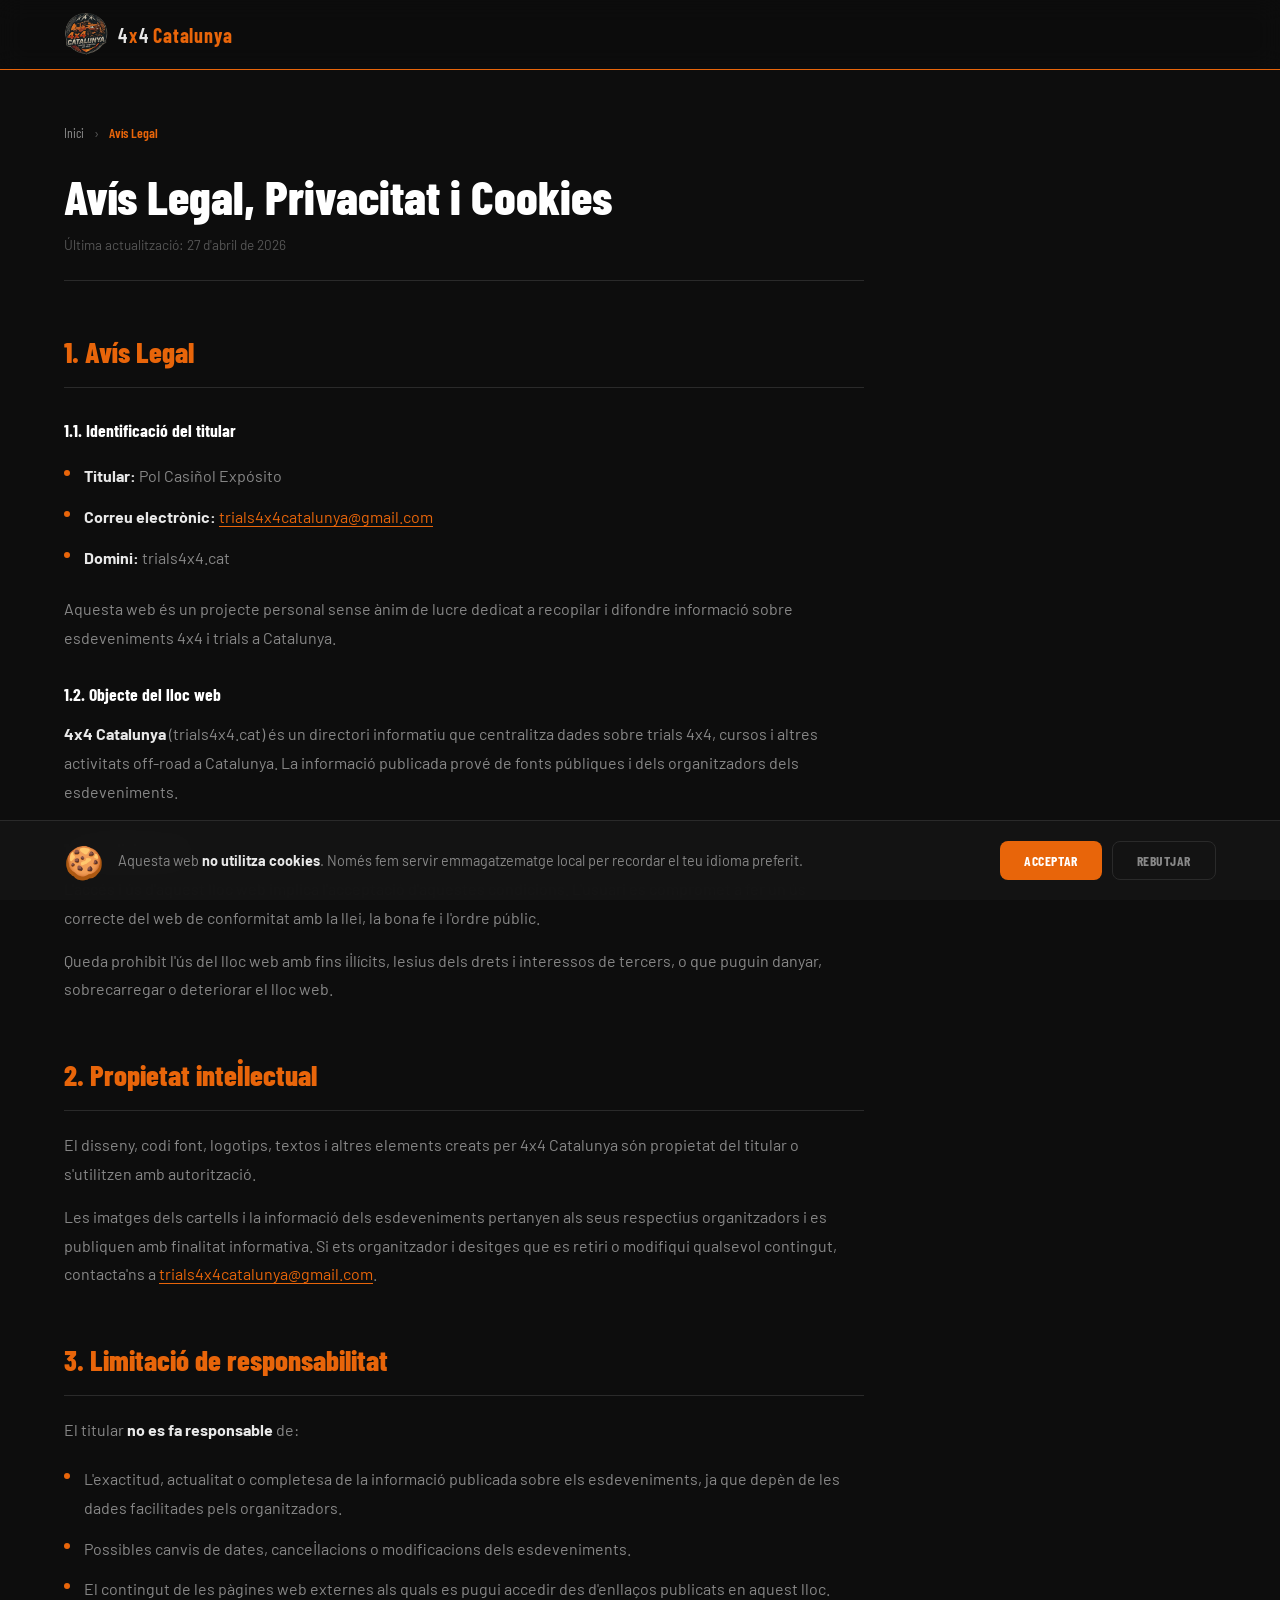
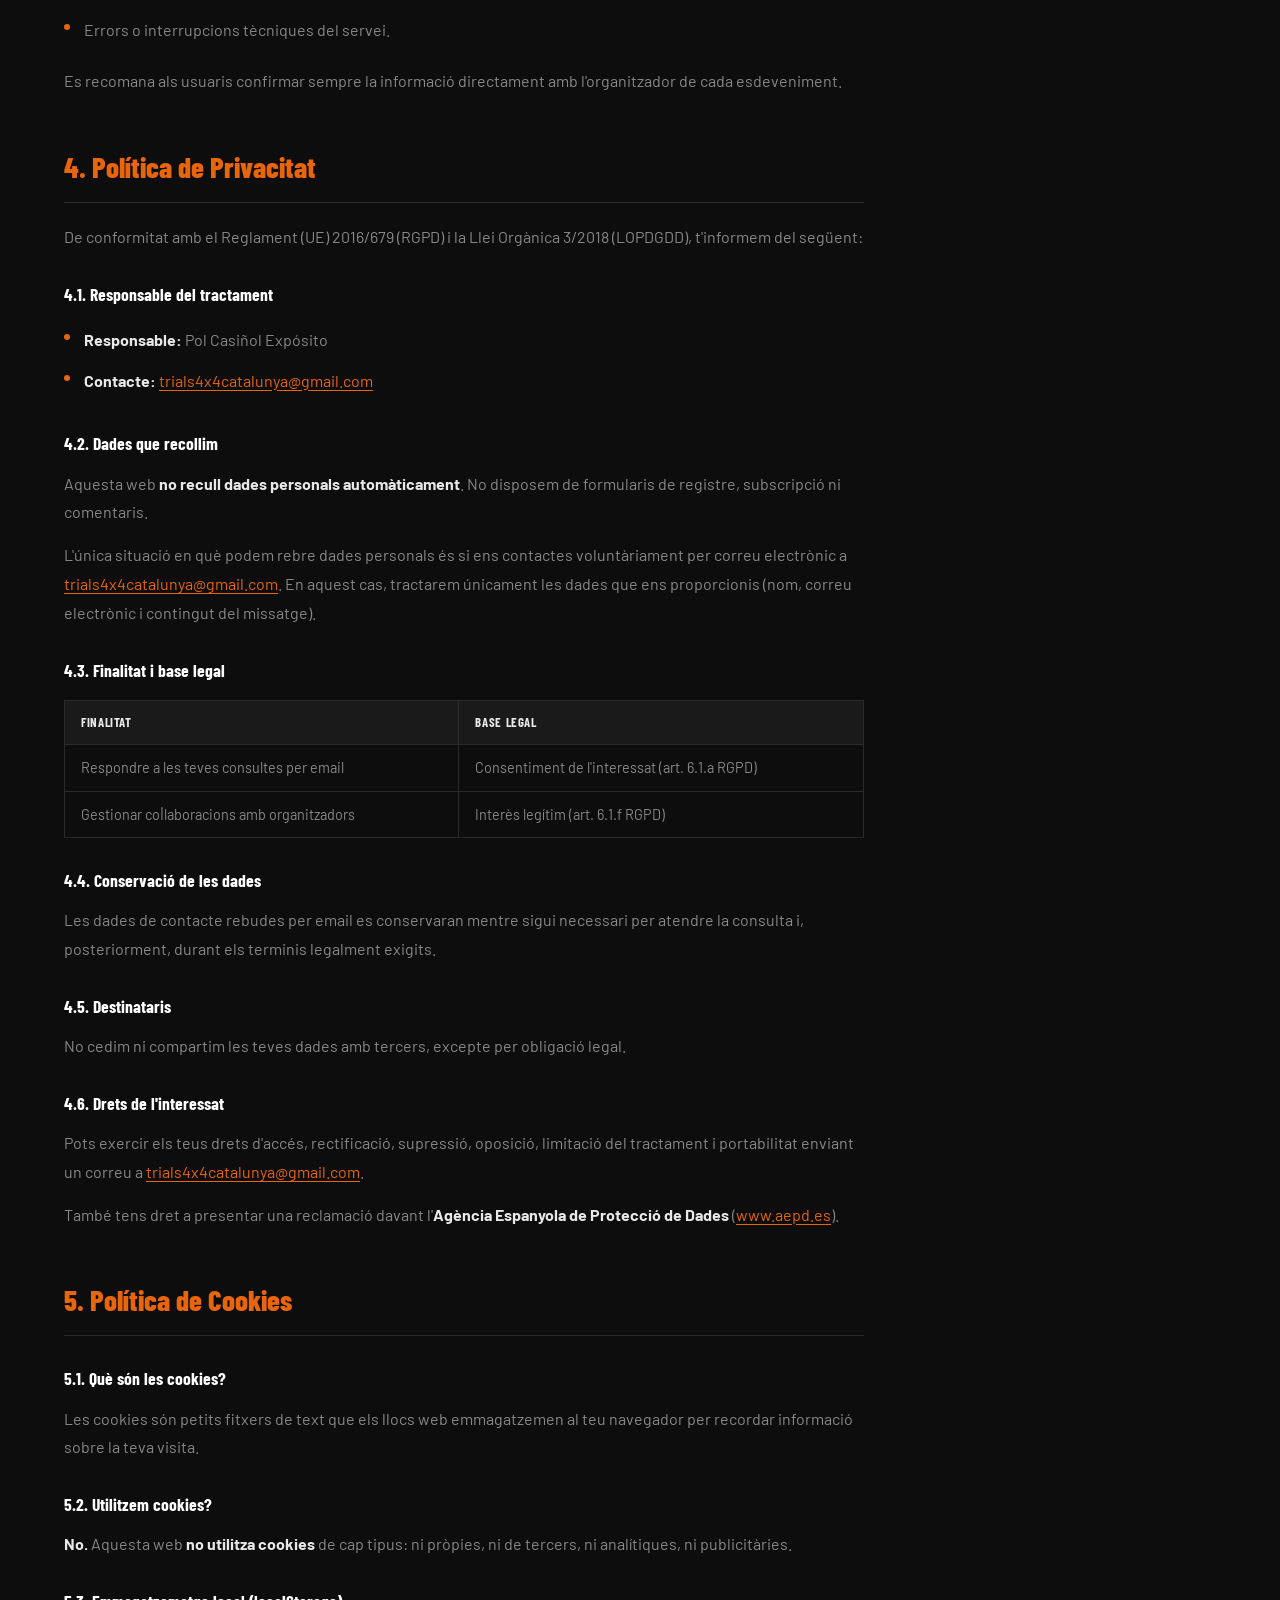
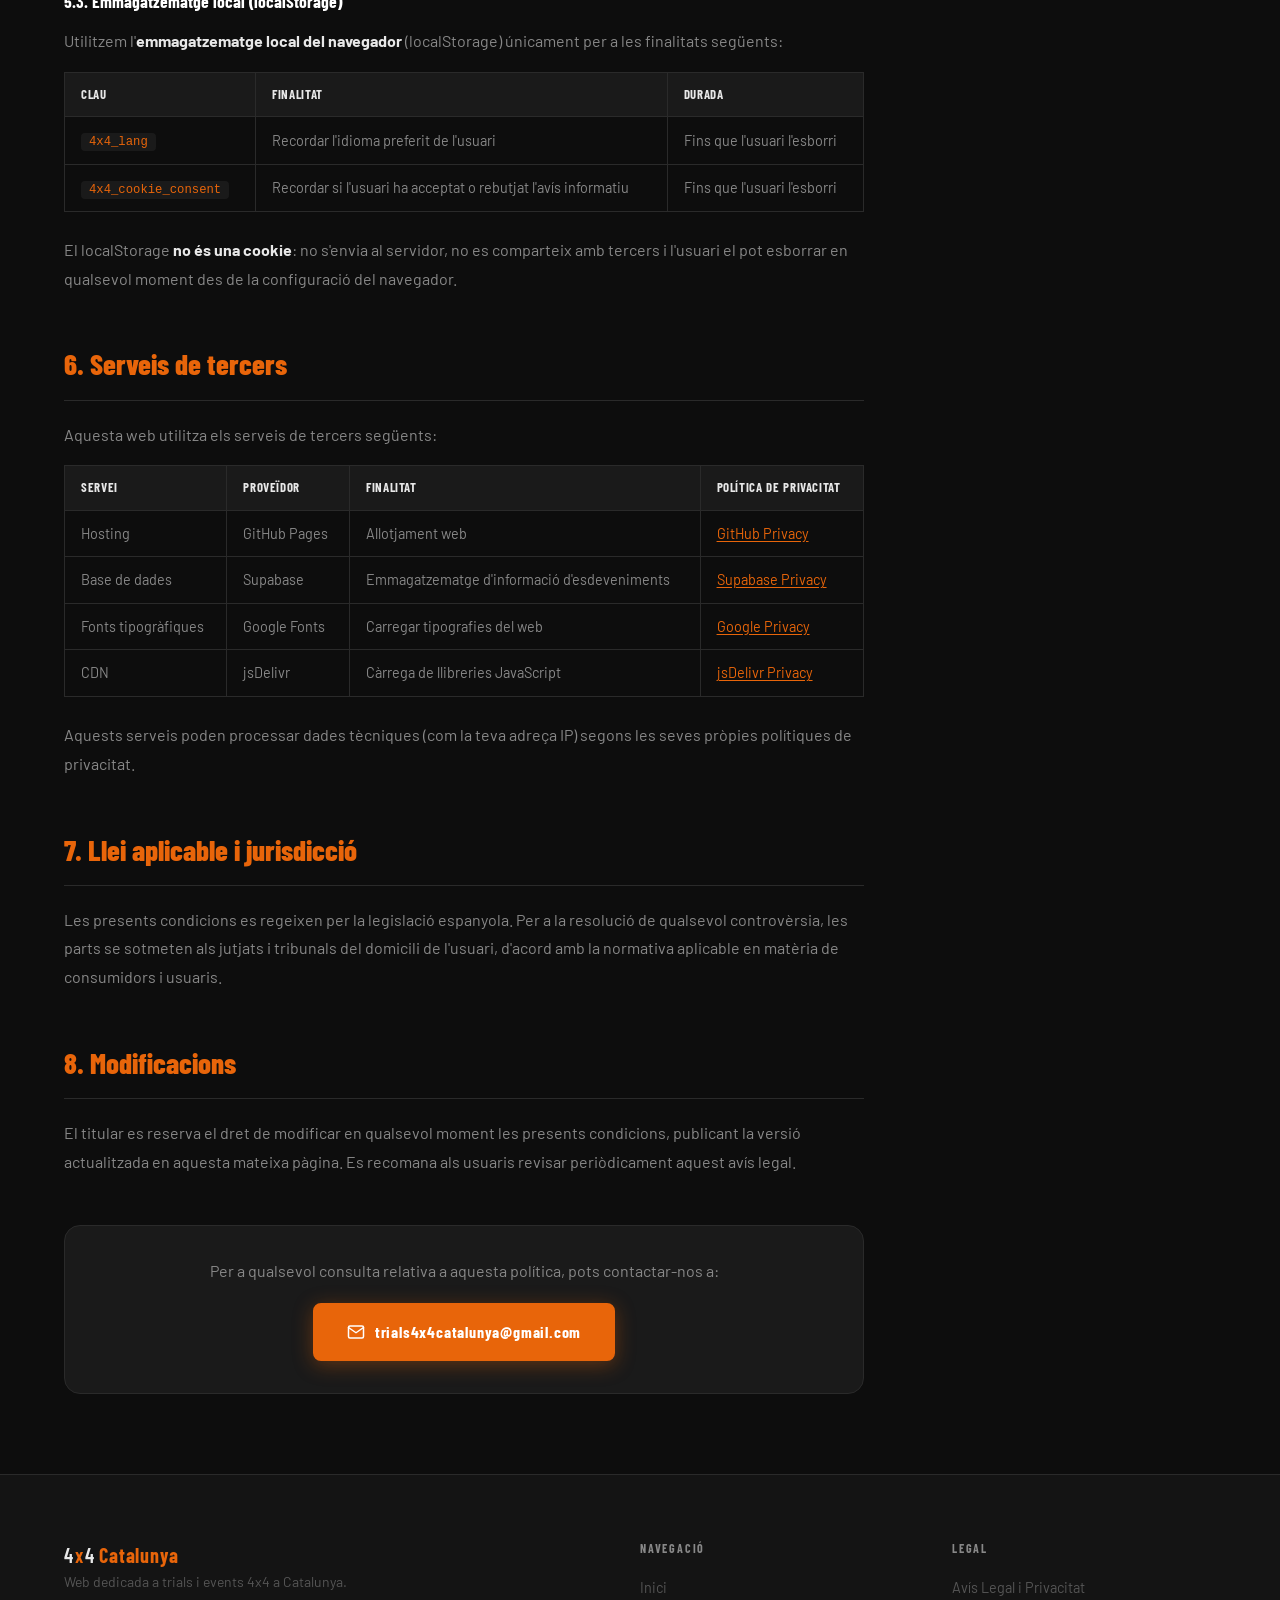
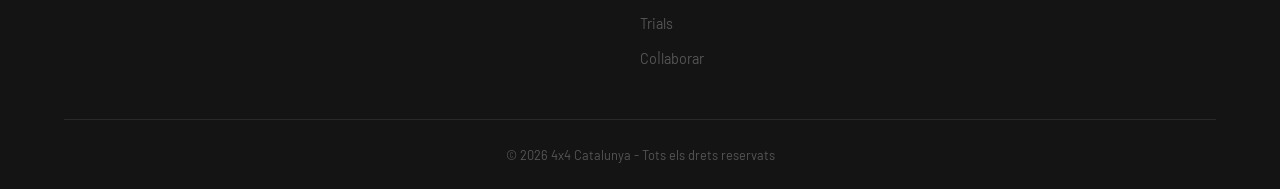
<file: avis-legal.html>
<!DOCTYPE html>
<html lang="ca">
<head>
  <meta charset="UTF-8">
  <meta name="viewport" content="width=device-width, initial-scale=1.0">
  <meta name="description" content="Avís legal, política de privacitat i política de cookies de 4x4 Catalunya (trials4x4.cat).">
  <meta name="robots" content="index, follow">
  <meta name="theme-color" content="#0d0d0d">
  <meta property="og:title" content="Avís Legal | 4x4 Catalunya">
  <meta property="og:description" content="Avís legal, política de privacitat i informació sobre cookies del lloc web trials4x4.cat.">
  <meta property="og:type" content="website">
  <meta property="og:locale" content="ca_ES">
  <meta property="og:url" content="https://trials4x4.cat/avis-legal.html">
  <meta property="og:site_name" content="4x4 Catalunya">
  <title>Avís Legal i Privacitat | 4x4 Catalunya</title>
  <link rel="canonical" href="https://trials4x4.cat/avis-legal.html">
  <link rel="icon" type="image/png" href="assets/img/logo-4x4-catalunya-modified.png" />
  <link rel="apple-touch-icon" href="assets/img/logo-4x4-catalunya-modified.png" />
  <link rel="stylesheet" href="assets/css/styles.css">
</head>
<body>
  <header class="site-header scrolled">
    <div class="header-inner">
      <a href="./" class="logo" style="text-decoration:none;">
        <img src="assets/img/logo-4x4-catalunya-modified.png" alt="Logo 4x4 Catalunya" class="logo-img" width="44" height="44" />
        <span class="logo-text">4<span class="logo-x">x</span>4 <strong>Catalunya</strong></span>
      </a>
    </div>
  </header>

  <main class="container legal-page">
    <nav class="breadcrumb" aria-label="Fil d'Ariadna">
      <ol class="breadcrumb-list">
        <li><a href="./">Inici</a></li>
        <li aria-current="page">Avís Legal</li>
      </ol>
    </nav>

    <article class="legal-content">
      <h1 class="legal-title">Avís Legal, Privacitat i Cookies</h1>
      <p class="legal-updated">Última actualització: 27 d'abril de 2026</p>

      <!-- ============================================ -->
      <!-- AVÍS LEGAL -->
      <!-- ============================================ -->
      <section class="legal-section" id="avis-legal">
        <h2>1. Avís Legal</h2>

        <h3>1.1. Identificació del titular</h3>
        <ul class="legal-list">
          <li><strong>Titular:</strong> Pol Casiñol Expósito</li>
          <li><strong>Correu electrònic:</strong> <a href="mailto:trials4x4catalunya@gmail.com">trials4x4catalunya@gmail.com</a></li>
          <li><strong>Domini:</strong> trials4x4.cat</li>
        </ul>
        <p>Aquesta web és un projecte personal sense ànim de lucre dedicat a recopilar i difondre informació sobre esdeveniments 4x4 i trials a Catalunya.</p>

        <h3>1.2. Objecte del lloc web</h3>
        <p><strong>4x4 Catalunya</strong> (trials4x4.cat) és un directori informatiu que centralitza dades sobre trials 4x4, cursos i altres activitats off-road a Catalunya. La informació publicada prové de fonts públiques i dels organitzadors dels esdeveniments.</p>

        <h3>1.3. Condicions d'ús</h3>
        <p>L'accés i ús d'aquest lloc web implica l'acceptació d'aquestes condicions. L'usuari es compromet a fer un ús correcte del web de conformitat amb la llei, la bona fe i l'ordre públic.</p>
        <p>Queda prohibit l'ús del lloc web amb fins il·lícits, lesius dels drets i interessos de tercers, o que puguin danyar, sobrecarregar o deteriorar el lloc web.</p>
      </section>

      <!-- ============================================ -->
      <!-- PROPIETAT INTEL·LECTUAL -->
      <!-- ============================================ -->
      <section class="legal-section" id="propietat-intellectual">
        <h2>2. Propietat intel·lectual</h2>
        <p>El disseny, codi font, logotips, textos i altres elements creats per 4x4 Catalunya són propietat del titular o s'utilitzen amb autorització.</p>
        <p>Les imatges dels cartells i la informació dels esdeveniments pertanyen als seus respectius organitzadors i es publiquen amb finalitat informativa. Si ets organitzador i desitges que es retiri o modifiqui qualsevol contingut, contacta'ns a <a href="mailto:trials4x4catalunya@gmail.com">trials4x4catalunya@gmail.com</a>.</p>
      </section>

      <!-- ============================================ -->
      <!-- LIMITACIÓ DE RESPONSABILITAT -->
      <!-- ============================================ -->
      <section class="legal-section" id="responsabilitat">
        <h2>3. Limitació de responsabilitat</h2>
        <p>El titular <strong>no es fa responsable</strong> de:</p>
        <ul class="legal-list">
          <li>L'exactitud, actualitat o completesa de la informació publicada sobre els esdeveniments, ja que depèn de les dades facilitades pels organitzadors.</li>
          <li>Possibles canvis de dates, cancel·lacions o modificacions dels esdeveniments.</li>
          <li>El contingut de les pàgines web externes als quals es pugui accedir des d'enllaços publicats en aquest lloc.</li>
          <li>Errors o interrupcions tècniques del servei.</li>
        </ul>
        <p>Es recomana als usuaris confirmar sempre la informació directament amb l'organitzador de cada esdeveniment.</p>
      </section>

      <!-- ============================================ -->
      <!-- POLÍTICA DE PRIVACITAT -->
      <!-- ============================================ -->
      <section class="legal-section" id="privacitat">
        <h2>4. Política de Privacitat</h2>
        <p>De conformitat amb el Reglament (UE) 2016/679 (RGPD) i la Llei Orgànica 3/2018 (LOPDGDD), t'informem del següent:</p>

        <h3>4.1. Responsable del tractament</h3>
        <ul class="legal-list">
          <li><strong>Responsable:</strong> Pol Casiñol Expósito</li>
          <li><strong>Contacte:</strong> <a href="mailto:trials4x4catalunya@gmail.com">trials4x4catalunya@gmail.com</a></li>
        </ul>

        <h3>4.2. Dades que recollim</h3>
        <p>Aquesta web <strong>no recull dades personals automàticament</strong>. No disposem de formularis de registre, subscripció ni comentaris.</p>
        <p>L'única situació en què podem rebre dades personals és si ens contactes voluntàriament per correu electrònic a <a href="mailto:trials4x4catalunya@gmail.com">trials4x4catalunya@gmail.com</a>. En aquest cas, tractarem únicament les dades que ens proporcionis (nom, correu electrònic i contingut del missatge).</p>

        <h3>4.3. Finalitat i base legal</h3>
        <table class="legal-table">
          <thead>
            <tr>
              <th>Finalitat</th>
              <th>Base legal</th>
            </tr>
          </thead>
          <tbody>
            <tr>
              <td>Respondre a les teves consultes per email</td>
              <td>Consentiment de l'interessat (art. 6.1.a RGPD)</td>
            </tr>
            <tr>
              <td>Gestionar col·laboracions amb organitzadors</td>
              <td>Interès legítim (art. 6.1.f RGPD)</td>
            </tr>
          </tbody>
        </table>

        <h3>4.4. Conservació de les dades</h3>
        <p>Les dades de contacte rebudes per email es conservaran mentre sigui necessari per atendre la consulta i, posteriorment, durant els terminis legalment exigits.</p>

        <h3>4.5. Destinataris</h3>
        <p>No cedim ni compartim les teves dades amb tercers, excepte per obligació legal.</p>

        <h3>4.6. Drets de l'interessat</h3>
        <p>Pots exercir els teus drets d'accés, rectificació, supressió, oposició, limitació del tractament i portabilitat enviant un correu a <a href="mailto:trials4x4catalunya@gmail.com">trials4x4catalunya@gmail.com</a>.</p>
        <p>També tens dret a presentar una reclamació davant l'<strong>Agència Espanyola de Protecció de Dades</strong> (<a href="https://www.aepd.es" target="_blank" rel="noopener noreferrer">www.aepd.es</a>).</p>
      </section>

      <!-- ============================================ -->
      <!-- POLÍTICA DE COOKIES -->
      <!-- ============================================ -->
      <section class="legal-section" id="cookies">
        <h2>5. Política de Cookies</h2>

        <h3>5.1. Què són les cookies?</h3>
        <p>Les cookies són petits fitxers de text que els llocs web emmagatzemen al teu navegador per recordar informació sobre la teva visita.</p>

        <h3>5.2. Utilitzem cookies?</h3>
        <p><strong>No.</strong> Aquesta web <strong>no utilitza cookies</strong> de cap tipus: ni pròpies, ni de tercers, ni analítiques, ni publicitàries.</p>

        <h3>5.3. Emmagatzematge local (localStorage)</h3>
        <p>Utilitzem l'<strong>emmagatzematge local del navegador</strong> (localStorage) únicament per a les finalitats següents:</p>
        <table class="legal-table">
          <thead>
            <tr>
              <th>Clau</th>
              <th>Finalitat</th>
              <th>Durada</th>
            </tr>
          </thead>
          <tbody>
            <tr>
              <td><code>4x4_lang</code></td>
              <td>Recordar l'idioma preferit de l'usuari</td>
              <td>Fins que l'usuari l'esborri</td>
            </tr>
            <tr>
              <td><code>4x4_cookie_consent</code></td>
              <td>Recordar si l'usuari ha acceptat o rebutjat l'avís informatiu</td>
              <td>Fins que l'usuari l'esborri</td>
            </tr>
          </tbody>
        </table>
        <p>El localStorage <strong>no és una cookie</strong>: no s'envia al servidor, no es comparteix amb tercers i l'usuari el pot esborrar en qualsevol moment des de la configuració del navegador.</p>
      </section>

      <!-- ============================================ -->
      <!-- SERVEIS DE TERCERS -->
      <!-- ============================================ -->
      <section class="legal-section" id="tercers">
        <h2>6. Serveis de tercers</h2>
        <p>Aquesta web utilitza els serveis de tercers següents:</p>
        <table class="legal-table">
          <thead>
            <tr>
              <th>Servei</th>
              <th>Proveïdor</th>
              <th>Finalitat</th>
              <th>Política de privacitat</th>
            </tr>
          </thead>
          <tbody>
            <tr>
              <td>Hosting</td>
              <td>GitHub Pages</td>
              <td>Allotjament web</td>
              <td><a href="https://docs.github.com/en/site-policy/privacy-policies/github-general-privacy-statement" target="_blank" rel="noopener noreferrer">GitHub Privacy</a></td>
            </tr>
            <tr>
              <td>Base de dades</td>
              <td>Supabase</td>
              <td>Emmagatzematge d'informació d'esdeveniments</td>
              <td><a href="https://supabase.com/privacy" target="_blank" rel="noopener noreferrer">Supabase Privacy</a></td>
            </tr>
            <tr>
              <td>Fonts tipogràfiques</td>
              <td>Google Fonts</td>
              <td>Carregar tipografies del web</td>
              <td><a href="https://policies.google.com/privacy" target="_blank" rel="noopener noreferrer">Google Privacy</a></td>
            </tr>
            <tr>
              <td>CDN</td>
              <td>jsDelivr</td>
              <td>Càrrega de llibreries JavaScript</td>
              <td><a href="https://www.jsdelivr.com/terms/privacy-policy-jsdelivr-net" target="_blank" rel="noopener noreferrer">jsDelivr Privacy</a></td>
            </tr>
          </tbody>
        </table>
        <p>Aquests serveis poden processar dades tècniques (com la teva adreça IP) segons les seves pròpies polítiques de privacitat.</p>
      </section>

      <!-- ============================================ -->
      <!-- LLEI APLICABLE -->
      <!-- ============================================ -->
      <section class="legal-section" id="llei-aplicable">
        <h2>7. Llei aplicable i jurisdicció</h2>
        <p>Les presents condicions es regeixen per la legislació espanyola. Per a la resolució de qualsevol controvèrsia, les parts se sotmeten als jutjats i tribunals del domicili de l'usuari, d'acord amb la normativa aplicable en matèria de consumidors i usuaris.</p>
      </section>

      <!-- ============================================ -->
      <!-- MODIFICACIONS -->
      <!-- ============================================ -->
      <section class="legal-section" id="modificacions">
        <h2>8. Modificacions</h2>
        <p>El titular es reserva el dret de modificar en qualsevol moment les presents condicions, publicant la versió actualitzada en aquesta mateixa pàgina. Es recomana als usuaris revisar periòdicament aquest avís legal.</p>
      </section>

      <div class="legal-contact-box">
        <p>Per a qualsevol consulta relativa a aquesta política, pots contactar-nos a:</p>
        <a href="mailto:trials4x4catalunya@gmail.com" class="btn btn-contact">
          <svg width="18" height="18" viewBox="0 0 24 24" fill="none" stroke="currentColor" stroke-width="2" stroke-linecap="round" stroke-linejoin="round"><path d="M4 4h16c1.1 0 2 .9 2 2v12c0 1.1-.9 2-2 2H4c-1.1 0-2-.9-2-2V6c0-1.1.9-2 2-2z"/><polyline points="22,6 12,13 2,6"/></svg>
          trials4x4catalunya@gmail.com
        </a>
      </div>
    </article>
  </main>

  <footer class="site-footer">
    <div class="container">
      <div class="footer-grid">
        <div class="footer-brand">
          <span class="logo-text">4<span class="logo-x">x</span>4 <strong>Catalunya</strong></span>
          <p>Web dedicada a trials i events 4x4 a Catalunya.</p>
        </div>
        <nav class="footer-nav">
          <h3 class="footer-nav-title">Navegació</h3>
          <ul>
            <li><a href="./">Inici</a></li>
            <li><a href="./#events">Trials</a></li>
            <li><a href="./#col-laborar">Col·laborar</a></li>
          </ul>
        </nav>
        <nav class="footer-nav">
          <h3 class="footer-nav-title">Legal</h3>
          <ul>
            <li><a href="avis-legal.html">Avís Legal i Privacitat</a></li>
          </ul>
        </nav>
      </div>
      <div class="footer-bottom">
        <p>© 2026 4x4 Catalunya - Tots els drets reservats</p>
      </div>
    </div>
  </footer>

  <!-- Cookie Banner -->
  <div id="cookie-banner" class="cookie-banner" role="dialog" aria-label="Informació sobre cookies" style="display:none;">
    <div class="cookie-banner-inner">
      <div class="cookie-banner-text">
        <span class="cookie-icon">🍪</span>
        <p>Aquesta web <strong>no utilitza cookies</strong>. Només fem servir emmagatzematge local per recordar el teu idioma preferit.</p>
      </div>
      <div class="cookie-banner-actions">
        <button id="cookie-accept" class="btn btn-cookie-accept">Acceptar</button>
        <button id="cookie-reject" class="btn btn-cookie-reject">Rebutjar</button>
      </div>
    </div>
  </div>

  <script src="assets/js/cookie-banner.js"></script>
</body>
</html>
</file>
<file: assets/css/styles.css>
/* ============================================================
   4x4 CATALUNYA – STYLES.CSS
   Dark theme with orange accents. Clean, modern, responsive.
   ============================================================ */

/* ---- FONTS ------------------------------------------------- */
@import url('https://fonts.googleapis.com/css2?family=Barlow+Condensed:wght@400;600;700;800&family=Barlow:ital,wght@0,400;0,500;0,600;1,400&display=swap');

/* ---- CSS VARIABLES ----------------------------------------- */
:root {
  --bg:          #0d0d0d;
  --bg-2:        #141414;
  --bg-card:     #1a1a1a;
  --bg-card-h:   #202020;
  --border:      #2a2a2a;
  --border-h:    #E8650A;

  --orange:      #E8650A;
  --orange-l:    #FF7A1A;
  --orange-d:    #C4500A;
  --green:       #4ADE80;

  --text:        #e8e8e8;
  --text-muted:  #888;
  --text-dim:    #555;

  --font-display: 'Barlow Condensed', sans-serif;
  --font-body:    'Barlow', sans-serif;

  --radius:      8px;
  --radius-lg:   16px;
  --shadow:      0 4px 24px rgba(0,0,0,0.5);
  --shadow-card: 0 2px 16px rgba(0,0,0,0.4);
  --transition:  0.25s ease;

  --max-width:   1200px;
  --header-h:    70px;
}

/* ---- RESET ------------------------------------------------- */
*, *::before, *::after { box-sizing: border-box; margin: 0; padding: 0; }
html { scroll-behavior: smooth; -webkit-text-size-adjust: 100%; }
body {
  background: var(--bg);
  color: var(--text);
  font-family: var(--font-body);
  font-size: 16px;
  line-height: 1.6;
  min-height: 100vh;
  overflow-x: hidden;
}
img { display: block; max-width: 100%; height: auto; }
a { color: inherit; text-decoration: none; }
ul { list-style: none; }
button { cursor: pointer; border: none; background: none; font-family: inherit; }

/* ---- UTILITY ---------------------------------------------- */
.container {
  max-width: var(--max-width);
  margin: 0 auto;
  padding: 0 24px;
}

/* ---- BUTTONS ---------------------------------------------- */
.btn {
  display: inline-flex;
  align-items: center;
  gap: 6px;
  font-family: var(--font-display);
  font-size: 0.95rem;
  font-weight: 700;
  letter-spacing: 0.04em;
  text-transform: uppercase;
  border-radius: var(--radius);
  padding: 12px 24px;
  transition: all var(--transition);
  white-space: nowrap;
}

.btn-primary {
  background: var(--orange);
  color: #fff;
  box-shadow: 0 4px 20px rgba(232,101,10,0.35);
}
.btn-primary:hover {
  background: var(--orange-l);
  transform: translateY(-2px);
  box-shadow: 0 6px 28px rgba(232,101,10,0.5);
}

.btn-back {
  background: transparent;
  color: var(--text-muted);
  border: 1px solid var(--border);
  padding: 10px 20px;
}
.btn-back:hover {
  border-color: var(--orange);
  color: var(--orange);
  transform: translateX(-3px);
}

.btn-card {
  display: inline-flex;
  align-items: center;
  gap: 6px;
  font-family: var(--font-display);
  font-size: 0.85rem;
  font-weight: 700;
  letter-spacing: 0.06em;
  text-transform: uppercase;
  color: var(--orange);
  margin-top: 16px;
  transition: gap var(--transition);
}
.btn-card svg { transition: transform var(--transition); }

.btn-contact {
  background: var(--orange);
  color: #fff;
  border: 2px solid var(--orange);
  border-radius: var(--radius);
  padding: 14px 32px;
  font-family: var(--font-display);
  font-size: 1rem;
  font-weight: 700;
  letter-spacing: 0.05em;
  text-transform: lowercase;
  display: inline-flex;
  align-items: center;
  gap: 10px;
  box-shadow: 0 4px 20px rgba(232,101,10,0.35);
  transition: all var(--transition);
}
.btn-contact:hover {
  background: var(--orange-l);
  border-color: var(--orange-l);
  transform: translateY(-2px);
  box-shadow: 0 8px 32px rgba(232,101,10,0.5);
}
.btn-contact:focus-visible {
  outline: 2px solid var(--orange-l);
  outline-offset: 3px;
}

/* ============================================================
   HEADER
   ============================================================ */
.site-header {
  position: fixed;
  top: 0; left: 0; right: 0;
  height: var(--header-h);
  z-index: 100;
  background: rgba(13,13,13,0.92);
  backdrop-filter: blur(12px);
  -webkit-backdrop-filter: blur(12px);
  border-bottom: 1px solid var(--border);
  transition: border-color var(--transition);
}
.site-header.scrolled { border-bottom-color: var(--orange); }

.header-inner {
  max-width: var(--max-width);
  margin: 0 auto;
  padding: 0 24px;
  height: 100%;
  display: flex;
  align-items: center;
  justify-content: space-between;
  gap: 16px;
}

.logo {
  display: flex;
  align-items: center;
  gap: 10px;
  flex-shrink: 0;
  min-width: 0;
}

.logo-img {
  width: 44px;
  height: 44px;
  border-radius: 6px;
  object-fit: contain;
  flex-shrink: 0;
}

.logo-icon { display: flex; }
.logo-text {
  font-family: var(--font-display);
  font-size: 1.25rem;
  font-weight: 600;
  letter-spacing: 0.04em;
  color: var(--text);
  white-space: nowrap;
}
.logo-text strong { color: var(--orange); }
.logo-x { color: var(--orange); margin: 0 1px; }

.main-nav {
  display: flex;
  align-items: center;
  gap: 4px;
  margin-left: auto;
}
.nav-link {
  font-family: var(--font-display);
  font-size: 0.9rem;
  font-weight: 600;
  letter-spacing: 0.06em;
  text-transform: uppercase;
  color: var(--text-muted);
  padding: 8px 12px;
  border-radius: var(--radius);
  transition: all var(--transition);
  position: relative;
}
.nav-link::after {
  content: '';
  position: absolute;
  bottom: 4px; left: 12px; right: 12px;
  height: 2px;
  background: var(--orange);
  transform: scaleX(0);
  transition: transform var(--transition);
}
.nav-link:hover,
.nav-link.active { color: var(--text); }
.nav-link:hover::after,
.nav-link.active::after { transform: scaleX(1); }


@media (max-width: 720px) {
  .logo-img { width: 36px; height: 36px; }
  .logo-text { font-size: 1.1rem; }
  .header-inner { padding: 0 16px; }
}

@media (max-width: 380px) {
  .logo-text { display: none; }
  .logo-img  { width: 40px; height: 40px; }
}

/* ============================================================
   HERO (CON LA FOTO RECUPERADA)
   ============================================================ */
.hero {
  padding-top: calc(var(--header-h) + 60px);
  padding-bottom: 80px;
  position: relative;
  overflow: hidden;
}

.hero-bg {
  position: absolute;
  inset: 0;
  /* AQUI ESTA TU FOTO: Cambia 'ruta-de-tu-foto.jpg' por el nombre de tu imagen */
  background: url('../img/hero-4x4.png') center/cover no-repeat;
  opacity: 0.5; /* Ajusta esto si la foto brilla mucho y no deja leer el texto */
  pointer-events: none;
}

/* Gradientes superpuestos para mantener el efecto naranja/oscuro sobre la foto */
.hero-bg::before {
  content: '';
  position: absolute;
  inset: 0;
  background:
    radial-gradient(ellipse 60% 50% at 80% 50%, rgba(232,101,10,0.15) 0%, transparent 70%),
    radial-gradient(ellipse 40% 60% at 20% 80%, rgba(232,101,10,0.1) 0%, transparent 70%);
}

.hero-track {
  position: absolute;
  bottom: 0; left: -5%; right: -5%;
  height: 2px;
  background: linear-gradient(90deg, transparent, var(--orange) 20%, var(--orange) 80%, transparent);
  opacity: 0.3;
}

.hero::after {
  content: '';
  position: absolute;
  inset: 0;
  background-image:
    linear-gradient(rgba(255,255,255,0.02) 1px, transparent 1px),
    linear-gradient(90deg, rgba(255,255,255,0.02) 1px, transparent 1px);
  background-size: 60px 60px;
  pointer-events: none;
}

.hero .container { position: relative; z-index: 1; }

.hero-eyebrow {
  display: inline-block;
  font-family: var(--font-display);
  font-size: 0.8rem;
  font-weight: 700;
  letter-spacing: 0.15em;
  text-transform: uppercase;
  color: var(--orange);
  border: 1px solid rgba(232,101,10,0.3);
  border-radius: 40px;
  padding: 5px 16px;
  margin-bottom: 20px;
  background: rgba(232,101,10,0.07);
}

.hero-content h1 {
  font-family: var(--font-display);
  font-size: clamp(2.8rem, 7vw, 5rem);
  font-weight: 800;
  line-height: 1.0;
  letter-spacing: -0.01em;
  color: #fff;
  margin-bottom: 24px;
}
.hero-content h1 em {
  font-style: normal;
  color: var(--orange);
}

.hero-desc {
  max-width: 560px;
  color: #ddd; /* Un poco más claro para que resalte sobre la foto */
  font-size: 1.05rem;
  line-height: 1.7;
  margin-bottom: 36px;
  text-shadow: 0 2px 4px rgba(0,0,0,0.8); /* Sombra para que se lea bien sobre cualquier foto */
}

@media (max-width: 480px) {
  .hero { padding-top: calc(var(--header-h) + 32px); padding-bottom: 48px; }
}

/* ============================================================
   EVENTS SECTION
   ============================================================ */
.events-section {
  padding: 80px 0;
  background: var(--bg-2);
}

.section-header { margin-bottom: 40px; }
.section-header h2 {
  font-family: var(--font-display);
  font-size: clamp(1.8rem, 4vw, 2.6rem);
  font-weight: 800;
  letter-spacing: -0.01em;
  color: #fff;
  margin-bottom: 8px;
}
.section-header p { color: var(--text-muted); font-size: 1rem; }
.section-eyebrow {
  display: inline-block;
  font-family: var(--font-display);
  font-size: 0.75rem;
  font-weight: 700;
  letter-spacing: 0.15em;
  text-transform: uppercase;
  color: var(--orange);
  margin-bottom: 12px;
}

.filter-bar {
  display: flex;
  gap: 8px;
  flex-wrap: wrap;
  margin-bottom: 36px;
}
.filter-btn {
  font-family: var(--font-display);
  font-size: 0.85rem;
  font-weight: 700;
  letter-spacing: 0.06em;
  text-transform: uppercase;
  color: var(--text-muted);
  border: 1px solid var(--border);
  border-radius: 40px;
  padding: 8px 20px;
  transition: all var(--transition);
}
.filter-btn:hover { border-color: var(--orange); color: var(--orange); }
.filter-btn.active {
  background: var(--orange);
  border-color: var(--orange);
  color: #fff;
}

.events-grid {
  display: grid;
  grid-template-columns: repeat(auto-fill, minmax(300px, 1fr));
  gap: 24px;
}

.event-card {
  background: var(--bg-card);
  border: 1px solid var(--border);
  border-radius: var(--radius-lg);
  overflow: hidden;
  transition: all var(--transition);
  will-change: transform;
}
.event-card:hover {
  border-color: var(--orange);
  transform: translateY(-6px);
  box-shadow: 0 16px 48px rgba(0,0,0,0.5), 0 0 0 1px rgba(232,101,10,0.2);
}
.event-card.hidden { display: none; }

.card-link {
  display: flex;
  flex-direction: column;
  height: 100%;
}

.card-img-wrap {
  position: relative;
  aspect-ratio: 4/3;
  overflow: hidden;
  background: var(--bg);
}
.card-img {
  width: 100%;
  height: 100%;
  object-fit: cover;
  transition: transform 0.4s ease;
}
.event-card:hover .card-img { transform: scale(1.05); }

.card-badge {
  position: absolute;
  top: 12px; left: 12px;
  font-family: var(--font-display);
  font-size: 0.7rem;
  font-weight: 700;
  letter-spacing: 0.1em;
  text-transform: uppercase;
  border-radius: 4px;
  padding: 4px 10px;
}
.card-badge.trial    { background: rgba(232,101,10,0.9); color: #fff; }
.card-badge.rali     { background: rgba(74,222,128,0.9); color: #000; }
.card-badge.excursio { background: rgba(99,179,237,0.9); color: #000; }
.card-badge-new {
  position: absolute;
  top: 12px; right: 12px;
  font-family: var(--font-display);
  font-size: 0.65rem;
  font-weight: 700;
  letter-spacing: 0.1em;
  text-transform: uppercase;
  border-radius: 4px;
  padding: 4px 8px;
  background: #fff;
  color: #000;
}
.card-badge-past {
  position: absolute;
  bottom: 12px; right: 12px;
  font-family: var(--font-display);
  font-size: 0.65rem;
  font-weight: 700;
  letter-spacing: 0.1em;
  text-transform: uppercase;
  border-radius: 4px;
  padding: 4px 10px;
  background: rgba(0,0,0,0.7);
  color: #888;
  border: 1px solid #333;
}

.card-body {
  padding: 20px;
  display: flex;
  flex-direction: column;
  flex: 1;
}
.card-title {
  font-family: var(--font-display);
  font-size: 1.25rem;
  font-weight: 700;
  letter-spacing: 0.01em;
  color: #fff;
  margin-bottom: 14px;
  line-height: 1.2;
}

.card-meta {
  display: flex;
  flex-direction: column;
  gap: 8px;
}
.card-meta li {
  display: flex;
  align-items: center;
  gap: 8px;
  font-size: 0.85rem;
  color: var(--text-muted);
}
.card-meta svg { flex-shrink: 0; color: var(--orange); opacity: 0.8; }

.event-card:hover .btn-card { gap: 10px; }
.event-card:hover .btn-card svg { transform: translateX(3px); }

.no-results {
  text-align: center;
  padding: 60px 0;
  color: var(--text-muted);
}

/* ============================================================
   INFO SECTION & CARRUSEL
   ============================================================ */
.info-section {
  padding: 100px 0;
  background: var(--bg);
}

.info-grid {
  display: grid;
  grid-template-columns: 1fr 1fr;
  gap: 80px;
  align-items: center;
}
@media (max-width: 900px) {
  .info-grid { grid-template-columns: 1fr; gap: 48px; }
  .info-visual { order: -1; max-width: 400px; }
}

.info-text h2 {
  font-family: var(--font-display);
  font-size: clamp(1.8rem, 4vw, 2.4rem);
  font-weight: 800;
  color: #fff;
  margin-bottom: 20px;
  line-height: 1.1;
}
.info-text p {
  color: var(--text-muted);
  line-height: 1.7;
  margin-bottom: 16px;
}
.info-list {
  margin-top: 24px;
  display: flex;
  flex-direction: column;
  gap: 12px;
}
.info-list li {
  color: var(--text-muted);
  font-size: 0.95rem;
  display: flex;
  gap: 8px;
}

.info-visual { position: relative; }

.carrusel-wrapper {
  position: relative;
  background: var(--bg-card);
  border: 1px solid var(--border);
  border-radius: var(--radius-lg);
  aspect-ratio: 4/3;
  overflow: hidden;
  box-shadow: var(--shadow-card);
}
.carrusel-track {
  display: flex;
  width: 100%;
  height: 100%;
  transition: transform 0.5s ease-in-out;
}
.carrusel-slide {
  min-width: 100%;
  height: 100%;
}
.carrusel-slide img {
  width: 100%;
  height: 100%;
  object-fit: cover;
  display: block;
}

.carrusel-btn {
  position: absolute;
  top: 50%;
  transform: translateY(-50%);
  background: rgba(13, 13, 13, 0.6);
  color: white;
  border: none;
  width: 40px;
  height: 40px;
  display: flex;
  align-items: center;
  justify-content: center;
  cursor: pointer;
  border-radius: 50%;
  font-size: 1.2rem;
  transition: all var(--transition);
  z-index: 2;
}
.carrusel-btn:hover { background: var(--orange); transform: translateY(-50%) scale(1.1); }
.carrusel-btn.prev { left: 16px; }
.carrusel-btn.next { right: 16px; }

.carrusel-dots {
  position: absolute;
  bottom: 20px;
  left: 50%;
  transform: translateX(-50%);
  display: flex;
  gap: 10px;
  z-index: 2;
}
.carrusel-dot {
  width: 10px;
  height: 10px;
  border-radius: 50%;
  background: rgba(255, 255, 255, 0.3);
  cursor: pointer;
  transition: all var(--transition);
}
.carrusel-dot:hover { background: rgba(255, 255, 255, 0.8); }
.carrusel-dot.active { background: var(--orange); transform: scale(1.2); }

/* ============================================================
   SECCIO "VOLS COL.LABORAR?"
   ============================================================ */
.collab-section {
  padding: 100px 0;
  background: var(--bg-2);
  border-top: 1px solid var(--border);
}

.collab-inner {
  max-width: 600px;
  margin: 0 auto;
  text-align: center;
}
.collab-inner h2 {
  font-family: var(--font-display);
  font-size: clamp(1.8rem, 4vw, 2.4rem);
  font-weight: 800;
  color: #fff;
  margin-bottom: 16px;
  line-height: 1.1;
}
.collab-desc {
  color: var(--text-muted);
  font-size: 1rem;
  line-height: 1.75;
  margin-bottom: 36px;
}

@media (max-width: 600px) {
  .collab-section { padding: 64px 0; }
  .btn-contact {
    font-size: 0.85rem;
    padding: 12px 20px;
    white-space: normal;
    text-align: center;
    justify-content: center;
  }
}

/* ============================================================
   SEO CONTENT
   ============================================================ */
.seo-intro-section {
  padding: 72px 0;
  background:
    radial-gradient(circle at top right, rgba(232,101,10,0.14), transparent 32%),
    var(--bg);
  border-top: 1px solid var(--border);
  border-bottom: 1px solid var(--border);
}

.seo-intro-grid {
  display: grid;
  grid-template-columns: minmax(0, 1.6fr) minmax(280px, 1fr);
  gap: 32px;
  align-items: start;
}

.seo-intro-copy h2,
.faq-header h2 {
  font-family: var(--font-display);
  font-size: clamp(1.9rem, 4vw, 2.8rem);
  line-height: 1.05;
  margin-bottom: 18px;
}

.seo-intro-copy p {
  color: var(--text-muted);
  line-height: 1.8;
  margin-bottom: 16px;
}

.seo-intro-panel,
.faq-card {
  background: var(--bg-card);
  border: 1px solid var(--border);
  border-radius: var(--radius-lg);
  padding: 28px;
}

.seo-intro-panel h3,
.faq-card h3 {
  font-family: var(--font-display);
  font-size: 1.2rem;
  margin-bottom: 14px;
}

.seo-points {
  margin: 0;
  padding-left: 18px;
  color: var(--text-muted);
  line-height: 1.8;
}

.faq-section {
  padding: 96px 0;
  background: var(--bg);
  border-top: 1px solid var(--border);
}

.faq-header {
  max-width: 720px;
  margin-bottom: 32px;
}

.faq-grid {
  display: grid;
  grid-template-columns: repeat(3, minmax(0, 1fr));
  gap: 20px;
}

.faq-card p {
  color: var(--text-muted);
  line-height: 1.75;
}

@media (max-width: 900px) {
  .seo-intro-grid,
  .faq-grid {
    grid-template-columns: 1fr;
  }
}

/* ============================================================
   FOOTER
   ============================================================ */
.site-footer {
  background: var(--bg-2);
  border-top: 1px solid var(--border);
  padding: 64px 0 0;
}

.footer-grid {
  display: grid;
  grid-template-columns: 2fr 1fr 1fr;
  gap: 48px;
  padding-bottom: 48px;
}
@media (max-width: 720px) {
  .footer-grid { grid-template-columns: 1fr; gap: 32px; }
}

.footer-brand .logo { margin-bottom: 16px; }
.footer-brand p {
  font-size: 0.875rem;
  color: var(--text-dim);
  line-height: 1.6;
  max-width: 300px;
}

.footer-nav-title {
  font-family: var(--font-display);
  font-size: 0.75rem;
  font-weight: 700;
  letter-spacing: 0.15em;
  text-transform: uppercase;
  color: var(--text-muted);
  margin-bottom: 16px;
}
.footer-nav ul,
.footer-categories ul {
  display: flex;
  flex-direction: column;
  gap: 10px;
}
.footer-nav a,
.footer-categories a {
  font-size: 0.9rem;
  color: var(--text-dim);
  transition: color var(--transition);
}
.footer-nav a:hover,
.footer-categories a:hover { color: var(--orange); }

.footer-bottom {
  border-top: 1px solid var(--border);
  padding: 24px 0;
  text-align: center;
}
.footer-bottom p {
  font-size: 0.8rem;
  color: var(--text-dim);
  line-height: 1.8;
}
.footer-seo-text {
  font-size: 0.72rem !important;
  opacity: 0.5;
}

/* ============================================================
   BREADCRUMB
   ============================================================ */
.breadcrumb {
  margin-bottom: 24px;
}
.breadcrumb-list {
  display: flex;
  align-items: center;
  gap: 0;
  list-style: none;
  font-family: var(--font-display);
  font-size: 0.85rem;
  color: var(--text-muted);
}
.breadcrumb-list li {
  display: flex;
  align-items: center;
}
.breadcrumb-list li::after {
  content: '›';
  margin: 0 10px;
  color: var(--text-dim);
  font-size: 1rem;
}
.breadcrumb-list li:last-child::after {
  display: none;
}
.breadcrumb-list a {
  color: var(--text-muted);
  transition: color var(--transition);
}
.breadcrumb-list a:hover {
  color: var(--orange);
}
.breadcrumb-list li[aria-current="page"] {
  color: var(--orange);
  font-weight: 600;
}

/* ============================================================
   EVENT PAGE
   ============================================================ */
.event-page {
  padding-top: var(--header-h);
  min-height: 100vh;
}

.event-hero {
  position: relative;
  background: var(--bg-2);
  overflow: hidden;
}
.event-hero-img {
  width: 100%;
  max-height: 500px;
  object-fit: cover;
  display: block;
}
.event-hero-overlay {
  position: absolute;
  inset: 0;
  background: linear-gradient(to top, rgba(13,13,13,0.95) 0%, rgba(13,13,13,0.2) 60%, transparent 100%);
}
.event-hero-badge {
  position: absolute;
  top: 32px; left: 32px;
  font-family: var(--font-display);
  font-size: 0.8rem;
  font-weight: 700;
  letter-spacing: 0.1em;
  text-transform: uppercase;
  border-radius: 4px;
  padding: 6px 14px;
}
.event-hero-badge.trial    { background: rgba(232,101,10,0.9); color: #fff; }
.event-hero-badge.rali     { background: rgba(74,222,128,0.9); color: #000; }
.event-hero-badge.excursio { background: rgba(99,179,237,0.9); color: #000; }

.event-body { padding: 64px 0 80px; }
.event-layout {
  display: grid;
  grid-template-columns: 1fr 340px;
  gap: 60px;
  align-items: start;
}
@media (max-width: 900px) { .event-layout { grid-template-columns: 1fr; } }

.event-title {
  font-family: var(--font-display);
  font-size: clamp(2rem, 5vw, 3.2rem);
  font-weight: 800;
  color: #fff;
  line-height: 1.05;
  letter-spacing: -0.01em;
  margin-bottom: 28px;
}

.event-desc {
  color: var(--text-muted);
  line-height: 1.75;
  font-size: 1rem;
  margin-bottom: 16px;
}
.event-desc strong { color: var(--text); }

.event-info-card {
  background: var(--bg-card);
  border: 1px solid var(--border);
  border-radius: var(--radius-lg);
  padding: 28px;
  position: sticky;
  top: calc(var(--header-h) + 24px);
}
.info-card-title {
  font-family: var(--font-display);
  font-size: 0.75rem;
  font-weight: 700;
  letter-spacing: 0.15em;
  text-transform: uppercase;
  color: var(--text-muted);
  margin-bottom: 20px;
  padding-bottom: 16px;
  border-bottom: 1px solid var(--border);
}
.info-card-list {
  display: flex;
  flex-direction: column;
  gap: 0;
}
.info-card-item {
  display: flex;
  gap: 14px;
  padding: 16px 0;
  border-bottom: 1px solid var(--border);
}
.info-card-item:last-child { border-bottom: none; padding-bottom: 0; }
.info-card-icon {
  font-size: 1.2rem;
  flex-shrink: 0;
  width: 28px;
  text-align: center;
}
.info-card-content { flex: 1; }
.info-card-label {
  font-size: 0.72rem;
  font-weight: 600;
  text-transform: uppercase;
  letter-spacing: 0.08em;
  color: var(--text-dim);
  margin-bottom: 2px;
}
.info-card-value {
  font-size: 0.95rem;
  color: var(--text);
  font-weight: 500;
}
.info-card-value a {
  color: var(--orange);
  transition: color var(--transition);
}
.info-card-value a:hover { color: var(--orange-l); }

.event-info-card .btn-primary {
  width: 100%;
  justify-content: center;
  margin-top: 24px;
}

.event-breadcrumb {
  padding: 20px 0;
  display: flex;
  align-items: center;
  gap: 8px;
  font-size: 0.85rem;
  color: var(--text-dim);
  border-bottom: 1px solid var(--border);
  margin-bottom: 48px;
}
.event-breadcrumb a { color: var(--orange); transition: color var(--transition); }
.event-breadcrumb a:hover { color: var(--orange-l); }
.event-breadcrumb span { color: var(--text-dim); }

.placeholder-img {
  width: 100%;
  height: 100%;
  display: flex;
  align-items: center;
  justify-content: center;
  background: linear-gradient(135deg, var(--bg) 0%, var(--bg-card) 100%);
}

/* ============================================================
   Cartell DINÁMICO ARREGLADO
   ============================================================ */
.card-badge {
    position: absolute;
    top: 12px; 
    left: 12px;
    font-family: var(--font-display);
    font-size: 0.75rem;
    font-weight: 800;
    letter-spacing: 0.05em;
    text-transform: uppercase;
    border-radius: 4px;
    padding: 6px 12px;
    color: #fff !important;
    z-index: 5;
    text-align: center;
    min-width: 70px;
}

.card-badge.trial  { background: #E8650A !important; color: #fff; } /* Taronja */
.card-badge.curs   { background: #A855F7 !important; color: #fff; } /* Morat */
.card-badge.altres { background: #64748B !important; color: #fff; } /* Gris */


/* ============================================================
   ANIMATIONS
   ============================================================ */
@keyframes fadeUp {
  from { opacity: 0; transform: translateY(24px); }
  to   { opacity: 1; transform: translateY(0); }
}

.hero-eyebrow   { animation: fadeUp 0.5s ease both; animation-delay: 0.1s; }
.hero-content h1 { animation: fadeUp 0.5s ease both; animation-delay: 0.2s; }
.hero-desc      { animation: fadeUp 0.5s ease both; animation-delay: 0.3s; }
.hero .btn      { animation: fadeUp 0.5s ease both; animation-delay: 0.4s; }

.event-card { animation: fadeUp 0.4s ease both; }
.event-card:nth-child(1) { animation-delay: 0.05s; }
.event-card:nth-child(2) { animation-delay: 0.10s; }
.event-card:nth-child(3) { animation-delay: 0.15s; }
.event-card:nth-child(4) { animation-delay: 0.20s; }
.event-card:nth-child(5) { animation-delay: 0.25s; }
.event-card:nth-child(6) { animation-delay: 0.30s; }
/* ============================================================
   LANGUAGE SWITCHER
   ============================================================ */
.lang-switcher {
  display: flex;
  align-items: center;
  gap: 6px;
  margin-left: auto;
  flex-shrink: 0;
}

.lang-btn {
  display: flex;
  align-items: center;
  justify-content: center;
  width: 36px;
  height: 26px;
  border-radius: 4px;
  overflow: hidden;
  border: 2px solid transparent;
  transition: border-color 0.2s ease, transform 0.2s ease, opacity 0.2s ease;
  padding: 0;
  background: none;
  cursor: pointer;
  opacity: 0.55;
  position: relative;
}

.lang-btn:hover {
  opacity: 1;
  transform: scale(1.12);
}

.lang-btn.active {
  border-color: var(--orange);
  opacity: 1;
  transform: scale(1.08);
}

.lang-btn svg,
.lang-btn img {
  width: 100%;
  height: 100%;
  object-fit: cover;
  display: block;
  pointer-events: none;
}

/* Tooltip on hover */
.lang-btn::after {
  content: attr(data-label);
  position: absolute;
  bottom: -28px;
  left: 50%;
  transform: translateX(-50%);
  background: rgba(0,0,0,0.85);
  color: #fff;
  font-family: var(--font-display);
  font-size: 0.65rem;
  font-weight: 700;
  letter-spacing: 0.06em;
  text-transform: uppercase;
  padding: 3px 7px;
  border-radius: 3px;
  white-space: nowrap;
  pointer-events: none;
  opacity: 0;
  transition: opacity 0.2s ease;
  z-index: 200;
}

.lang-btn:hover::after {
  opacity: 1;
}

/* Mobile: smaller flags */
@media (max-width: 480px) {
  .lang-btn {
    width: 30px;
    height: 22px;
  }
  .lang-switcher {
    gap: 4px;
  }
}

/* ============================================================
   COOKIE BANNER
   ============================================================ */
.cookie-banner {
  position: fixed;
  bottom: 0;
  left: 0;
  right: 0;
  z-index: 9999;
  background: rgba(20, 20, 20, 0.97);
  backdrop-filter: blur(16px);
  -webkit-backdrop-filter: blur(16px);
  border-top: 1px solid var(--border);
  padding: 0;
  transform: translateY(100%);
  opacity: 0;
  transition: transform 0.4s cubic-bezier(0.22, 1, 0.36, 1), opacity 0.4s ease;
}

.cookie-banner.show {
  transform: translateY(0);
  opacity: 1;
}

.cookie-banner.hiding {
  transform: translateY(100%);
  opacity: 0;
}

.cookie-banner-inner {
  max-width: var(--max-width);
  margin: 0 auto;
  padding: 20px 24px;
  display: flex;
  align-items: center;
  justify-content: space-between;
  gap: 24px;
}

.cookie-banner-text {
  display: flex;
  align-items: center;
  gap: 14px;
  flex: 1;
  min-width: 0;
}

.cookie-icon {
  font-size: 2rem;
  flex-shrink: 0;
  line-height: 1;
}

.cookie-banner-text p {
  font-size: 0.9rem;
  color: var(--text-muted);
  line-height: 1.5;
  margin: 0;
}

.cookie-banner-text p strong {
  color: var(--text);
}

.cookie-banner-actions {
  display: flex;
  gap: 10px;
  flex-shrink: 0;
}

.btn-cookie-accept {
  background: var(--orange);
  color: #fff;
  font-family: var(--font-display);
  font-size: 0.85rem;
  font-weight: 700;
  letter-spacing: 0.04em;
  text-transform: uppercase;
  padding: 10px 24px;
  border-radius: var(--radius);
  transition: all var(--transition);
}

.btn-cookie-accept:hover {
  background: var(--orange-l);
  transform: translateY(-1px);
  box-shadow: 0 4px 16px rgba(232,101,10,0.35);
}

.btn-cookie-reject {
  background: transparent;
  color: var(--text-muted);
  font-family: var(--font-display);
  font-size: 0.85rem;
  font-weight: 700;
  letter-spacing: 0.04em;
  text-transform: uppercase;
  padding: 10px 24px;
  border: 1px solid var(--border);
  border-radius: var(--radius);
  transition: all var(--transition);
}

.btn-cookie-reject:hover {
  border-color: var(--text-muted);
  color: var(--text);
}

@media (max-width: 640px) {
  .cookie-banner-inner {
    flex-direction: column;
    text-align: center;
    padding: 20px 20px 24px;
    gap: 16px;
  }
  .cookie-banner-text {
    flex-direction: column;
    gap: 10px;
  }
  .cookie-banner-actions {
    width: 100%;
    justify-content: center;
  }
  .btn-cookie-accept,
  .btn-cookie-reject {
    flex: 1;
    text-align: center;
    justify-content: center;
  }
}

/* ============================================================
   LEGAL PAGE
   ============================================================ */
.legal-page {
  margin-top: 120px;
  padding-bottom: 80px;
}

.legal-content {
  max-width: 800px;
}

.legal-title {
  font-family: var(--font-display);
  font-size: clamp(2rem, 5vw, 3rem);
  font-weight: 800;
  color: #fff;
  line-height: 1.1;
  margin-bottom: 12px;
}

.legal-updated {
  font-size: 0.85rem;
  color: var(--text-dim);
  margin-bottom: 48px;
  padding-bottom: 24px;
  border-bottom: 1px solid var(--border);
}

.legal-section {
  margin-bottom: 48px;
}

.legal-section h2 {
  font-family: var(--font-display);
  font-size: clamp(1.4rem, 3vw, 1.8rem);
  font-weight: 800;
  color: var(--orange);
  margin-bottom: 20px;
  padding-bottom: 12px;
  border-bottom: 1px solid var(--border);
}

.legal-section h3 {
  font-family: var(--font-display);
  font-size: 1.1rem;
  font-weight: 700;
  color: #fff;
  margin-top: 28px;
  margin-bottom: 12px;
}

.legal-section p {
  color: var(--text-muted);
  line-height: 1.8;
  margin-bottom: 14px;
}

.legal-section p strong {
  color: var(--text);
}

.legal-section a {
  color: var(--orange);
  text-decoration: underline;
  text-underline-offset: 3px;
  transition: color var(--transition);
}

.legal-section a:hover {
  color: var(--orange-l);
}

.legal-list {
  padding-left: 0;
  margin-bottom: 16px;
}

.legal-list li {
  color: var(--text-muted);
  line-height: 1.8;
  padding: 6px 0;
  padding-left: 20px;
  position: relative;
}

.legal-list li::before {
  content: '';
  position: absolute;
  left: 0;
  top: 14px;
  width: 6px;
  height: 6px;
  border-radius: 50%;
  background: var(--orange);
}

.legal-list li strong {
  color: var(--text);
}

.legal-table {
  width: 100%;
  border-collapse: collapse;
  margin: 16px 0 24px;
  font-size: 0.9rem;
}

.legal-table th,
.legal-table td {
  padding: 12px 16px;
  text-align: left;
  border: 1px solid var(--border);
  color: var(--text-muted);
  line-height: 1.5;
}

.legal-table th {
  background: var(--bg-card);
  color: var(--text);
  font-family: var(--font-display);
  font-weight: 700;
  font-size: 0.8rem;
  letter-spacing: 0.05em;
  text-transform: uppercase;
}

.legal-table td code {
  background: var(--bg-card);
  padding: 2px 8px;
  border-radius: 4px;
  font-size: 0.85em;
  color: var(--orange);
}

.legal-table a {
  color: var(--orange);
  text-decoration: underline;
  text-underline-offset: 2px;
}

.legal-table a:hover {
  color: var(--orange-l);
}

.legal-contact-box {
  margin-top: 48px;
  padding: 32px;
  background: var(--bg-card);
  border: 1px solid var(--border);
  border-radius: var(--radius-lg);
  text-align: center;
}

.legal-contact-box p {
  color: var(--text-muted);
  margin-bottom: 20px;
}

@media (max-width: 640px) {
  .legal-page { margin-top: 100px; }
  .legal-table { font-size: 0.8rem; }
  .legal-table th,
  .legal-table td { padding: 8px 10px; }
}
</file>
